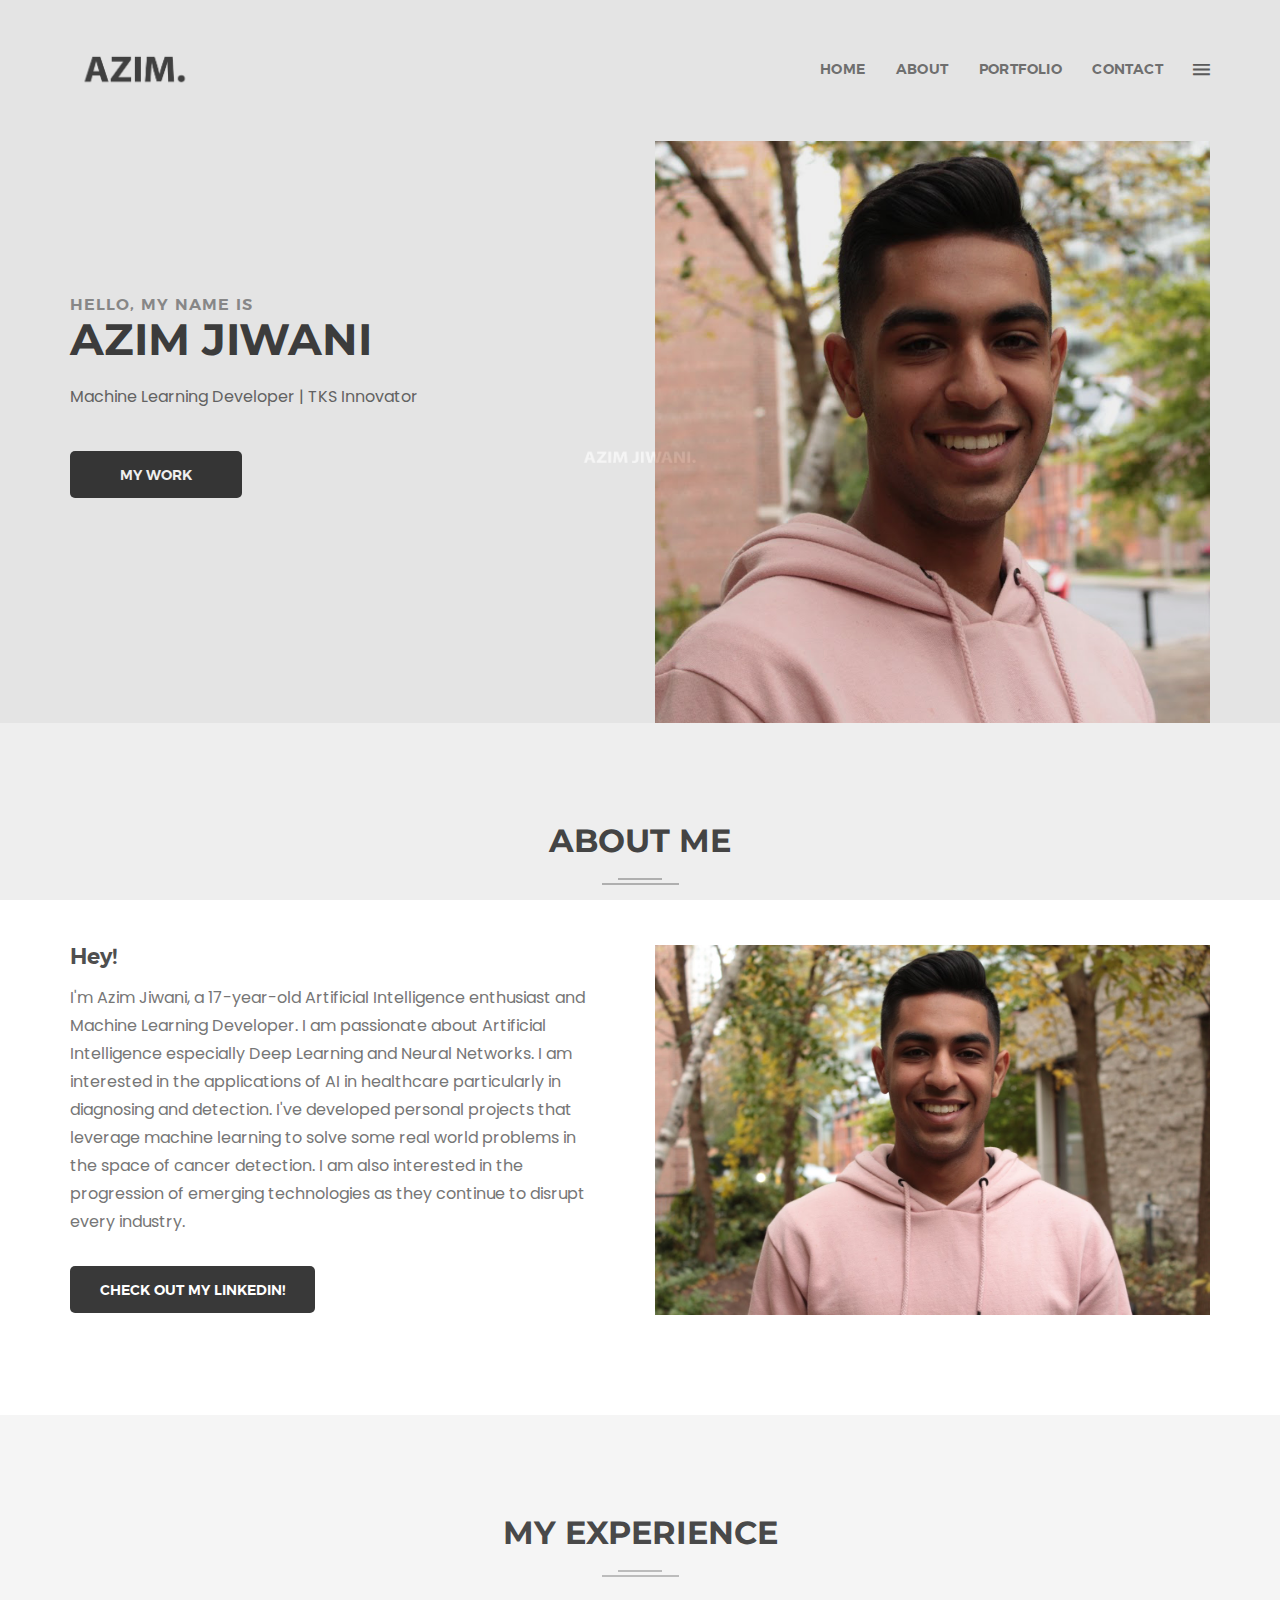
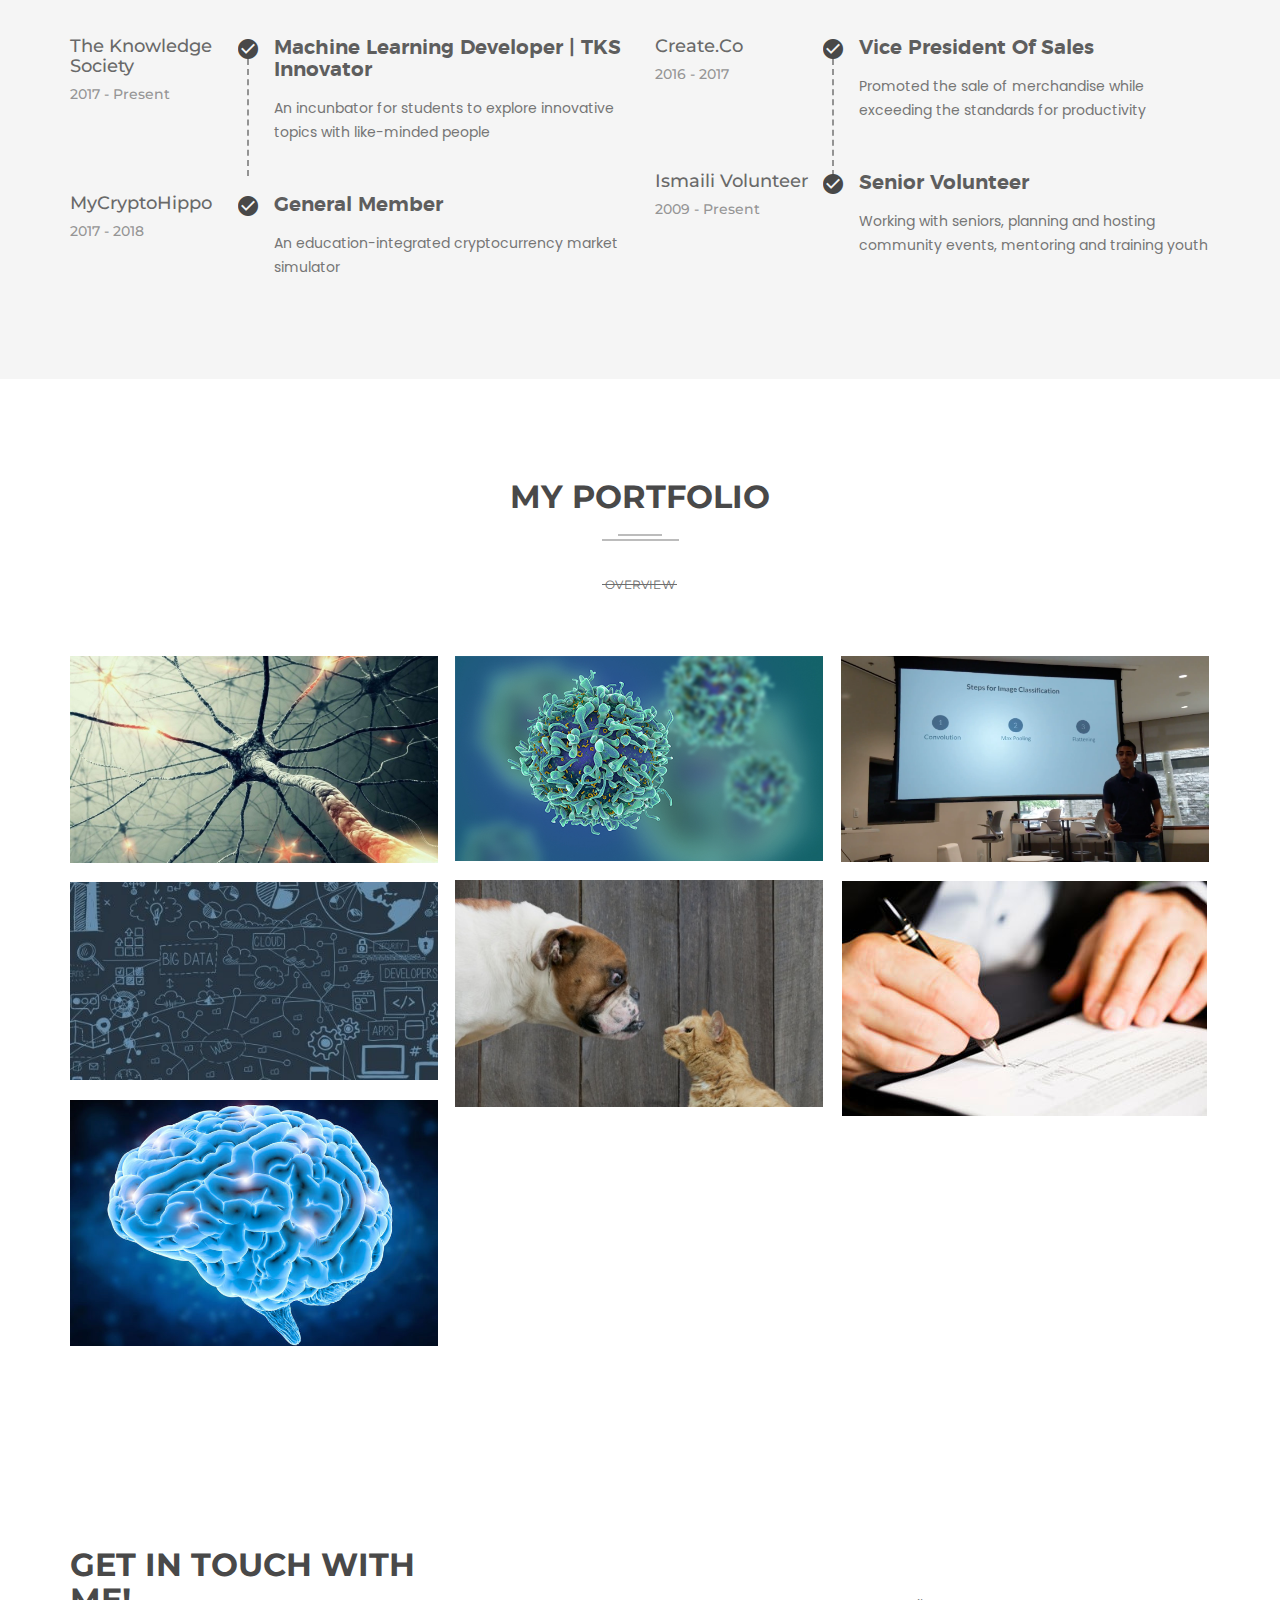
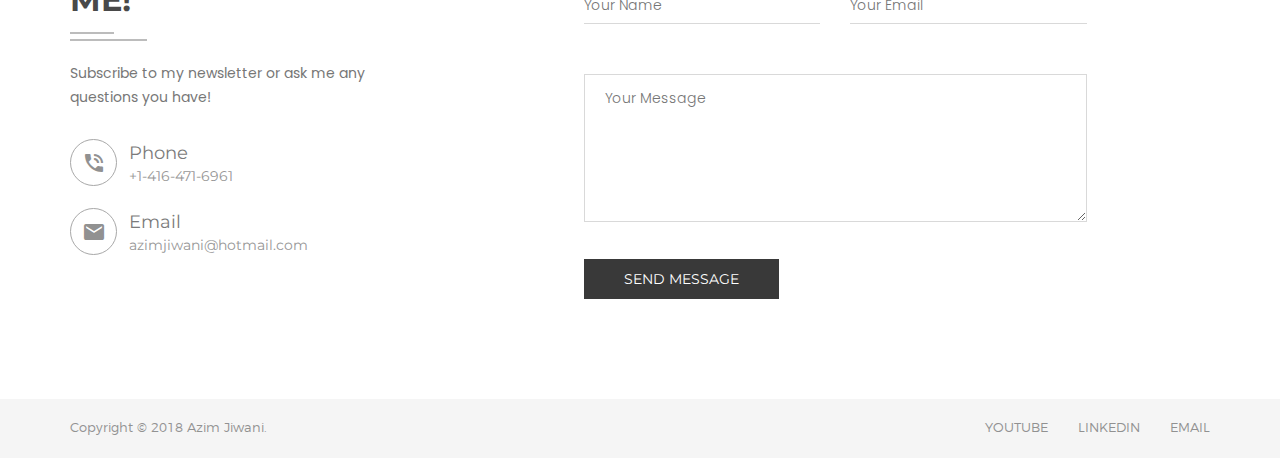
<file: index.html>
<!doctype html>
<html class="no-js" lang="en">
    <head>
		<meta charset="utf-8">
        <meta http-equiv="X-UA-Compatible" content="IE=edge">
        <meta name="viewport" content="width=device-width, initial-scale=1">
        <meta name="description" content="Azim Jiwani's Personal Website">
        <meta name="keywords" content="Personal , Personal portfolio template, Personal portfolio, landing page, material design, portfolio, personal">
        <meta name="author" content="regaltheme.com">
		
        <title>Azim Jiwani</title>
		
		<!-- favicon -->
        <link rel="shortcut icon" type="image/x-icon" href="assets/img/azim_logo.png">
		
		<!-- style css -->
		<link rel="stylesheet" href="style.css">
		<!-- modernizr js -->
        <script src="assets/js/vendor/modernizr-2.8.3.min.js"></script>
		
    </head>
    <body>
        <!--[if lt IE 8]>
            <p class="browserupgrade">You are using an <strong>outdated</strong> browser. Please <a href="http://browsehappy.com/">upgrade your browser</a> to improve your experience.</p>
        <![endif]-->
		<!-- HTML5 shim and Respond.js for IE8 support of HTML5 elements and media queries -->
        <!-- WARNING: Respond.js doesn't work if you view the page via file:// -->
        <!--[if lt IE 9]>
          <script src="https://oss.maxcdn.com/html5shiv/3.7.2/html5shiv.min.js"></script>
          <script src="https://oss.maxcdn.com/respond/1.4.2/respond.min.js"></script>
        <![endif]-->
		
		<!-- Loading Bar Start -->
		<div id="loading">
			<div id="loading-center">
				<div id="loading-center-absolute">
					<img src="assets/img/azimloading_logo.png" alt="AZIM" />
				</div>
			</div>
		</div>
		<!-- Loading Bar End -->
		<div id="home"></div>
		
		<!-- Header Section Start -->
		<header class="header-style-1 bg-color-1">
			<div class="top clearfix">
				<div class="header-top active-sticky ptb-50">
					<div class="container">
						<div class="row">
							<div class="col-xs-6 col-sm-5">
								<div class="left">
									<div class="logo">
										<a href="index.html"><img src="assets/img/azimjiwani_logo.png" alt="AZIM" /></a>
									</div>
								</div>
							</div>
							<div class="col-xs-6 col-sm-7">
								<div class="right">
									<div class="expand-menu-open floatright">
										<i class="zmdi zmdi-menu"></i>
									</div>
									<nav class="mainmenu onepage-nev floatright">
										<ul class="clearfix">
											<li><a href="#home">Home</a></li>
											<li><a href="#about">About</a></li>
											<li><a href="#portfolio">PORTFOLIO</a></li>
											<!-- <li><a href="#blog">Blog</a></li> -->
											<li><a href="#contact">Contact</a></li>
										</ul>
									</nav>
								</div>
							</div>
						</div>
					</div>
				</div>
				<div class="mainmenu-expand bg-color-3">
					<div class="close-menu">
						<i class="zmdi zmdi-close-circle-o"></i>
					</div>
					<div class="menu-logo">
						<a href="index.html"><img src="assets/img/azimjiwani_logo.png" alt="AZIM" /></a>
					</div>
					<nav class="mainmenu-box onepage-nev">
						<ul class="clearfix">
							<li><a href="#home">Home</a></li>
							<li><a href="#about">About</a></li>
							<li><a href="#portfolio">PORTFOLIO</a></li>
							<li><a href="#blog">Blog</a></li>
							<li><a href="#contact">Contact</a></li>
						</ul>
					</nav>
				</div>
			</div>
			<div class="bottom slider-area">
				<div class="container">
					<div class="row relative">
						<div class="col-xs-12 col-sm-6 static">
							<div class="slider-text percent-50">
								<h5 class="mb-11">Hello, my name is</h5>
								<h1 class="mb-30">Azim Jiwani</h1>
								<p class="font-16 line-height-28">
									Machine Learning Developer | TKS Innovator
								</p>
								<div class="slider-button smooth-scroll mt-40">
									<a class="btn lg-btn" href="#portfolio">My Work</a>
								</div>
							</div>
						</div>
						<div class="col-xs-12 col-sm-6">
							<div class="slider-img text-right">
								<img src="assets/img/azimhomepage.png" alt="Image Layer" />
							</div>
						</div>
					</div>
				</div>
			</div>
		</header>
		<!-- Header Section End -->
		<!-- About Section Start -->
		<section class="about-area section-padding light-bg" id="about">
			<div class="container">
				<div class="row">
					<div class="col-xs-12">
						<div class="section-title text-center mb-60">
							<h2 class="mb-20">About Me</h2>
							<div class="horizontal-line">
								<div class="top"></div>
								<div class="bottom"></div>
							</div>
						</div>
					</div>
				</div>
				<div class="row">
					<div class="col-xs-12 col-sm-6">
						<div class="left mr-40">
							<h3 class="font-22 capitalize">Hey!</h3>
							<p class="font-16 line-height-28">
								I'm Azim Jiwani, a 17-year-old Artificial Intelligence enthusiast and Machine Learning Developer. I am passionate about Artificial Intelligence especially Deep Learning and Neural Networks. I am interested in the applications of AI in healthcare particularly in diagnosing and detection. I've developed personal projects that leverage machine learning to solve some real world problems in the space of cancer detection. I am also interested in the progression of emerging technologies as they continue to disrupt every industry.
							</p>
							<div class="about-button mt-30">
								<a class="btn" href="https://www.linkedin.com/in/azim-jiwani-825b8714b/"target="_blank">CHECK OUT MY LINKEDIN!</a>
							</div>
						</div>
					</div>
					<div class="col-xs-12 col-sm-6">
							<div class="slider-img text-right">
								<img src="assets/img/azimjiwaniabout.png" alt="Image Layer" />
							</div>
						</div>
					<!-- <div class="col-xs-12 col-sm-6 col-md-push-1 col-md-5">
						<div class="right skill-progress">
							skill bar 1 
							<div class="skill-bar" data-percentage="80%">
								<h4 class="progress-title-holder">
									<span class="progress-title">Python</span>
									<span class="progress-wrapper">
										<span class="progress-mark">
											<span class="percent"></span>
										</span>
									</span>
								</h4>
								<div class="progress-outter">
									<div class="progress-content"></div>
								</div>
							</div>
							skill bar 2
							<div class="skill-bar" data-percentage="70%">
								<h4 class="progress-title-holder">
									<span class="progress-title">HTML & CSS</span>
									<span class="progress-wrapper">
										<span class="progress-mark">
											<span class="percent"></span>
										</span>
									</span>
								</h4>
								<div class="progress-outter">
									<div class="progress-content"></div>
								</div>
							</div>
							skill bar 2
							<div class="skill-bar" data-percentage="65%">
								<h4 class="progress-title-holder">
									<span class="progress-title">PHOTOSHOP</span>
									<span class="progress-wrapper">
										<span class="progress-mark">
											<span class="percent"></span>
										</span>
									</span>
								</h4>
								<div class="progress-outter">
									<div class="progress-content"></div>
								</div>
							</div>
						</div>
					</div> -->
				</div>
			</div>
		</section>
		<!-- About Section End -->
		<!-- Experience Section Start -->


		
		<section class="experience-area section-padding bg-color-1">
			<div class="container">
				<div class="row">
					<div class="col-xs-12">
						<div class="section-title text-center mb-60">
							<h2 class="mb-20">My Experience</h2>
							<div class="horizontal-line">
								<div class="top"></div>
								<div class="bottom"></div>
							</div>
						</div>
					</div>
				</div>
				<div class="row">
					<div class="col-xs-12 col-sm-6 mobile-mb-30">
						<div class="left">
							<div class="single-experi mb-50">
								<div class="left-text floatleft relative">
									<div class="dashed-line"></div>
									<h4 class="montserrat weight-medium mb-5 capitalize">The Knowledge Society</h4>
									<p class="montserrat weight-medium">2017 - Present</p>
								</div>
								<div class="right-text">
									<i class="zmdi zmdi-check-circle"></i>
									<h3 class="capitalize font-20">Machine Learning Developer | TKS Innovator</h3>
									<p>An incunbator for students to explore innovative topics with like-minded people </p>
								</div>
							</div>
							<div class="single-experi">
								<div class="left-text floatleft">
									<h4 class="montserrat weight-medium mb-5 capitalize">myCryptoHippo</h4>
									<p class="montserrat weight-medium">2017 - 2018</p>
								</div>
								<div class="right-text">
									<i class="zmdi zmdi-check-circle"></i>
									<h3 class="capitalize font-20">General Member</h3>
									<p>An education-integrated cryptocurrency market simulator </p>
								</div>
							</div>
						</div>
					</div>
					<div class="col-xs-12 col-sm-6">
						<div class="right">
							<div class="single-experi mb-50">
								<div class="left-text floatleft relative">
									<div class="dashed-line"></div>
									<h4 class="montserrat weight-medium mb-5 capitalize">Create.Co</h4>
									<p class="montserrat weight-medium">2016 - 2017</p>
								</div>
								<div class="right-text">
									<i class="zmdi zmdi-check-circle"></i>
									<h3 class="capitalize font-20">Vice President of Sales</h3>
									<p>Promoted the sale of merchandise while exceeding the standards for productivity </p>
								</div>
							</div>
							<div class="single-experi">
								<div class="left-text floatleft">
									<h4 class="montserrat weight-medium mb-5 capitalize">Ismaili Volunteer</h4>
									<p class="montserrat weight-medium">2009 - Present</p>
								</div>
								<div class="right-text">
									<i class="zmdi zmdi-check-circle"></i>
									<h3 class="capitalize font-20">Senior Volunteer</h3>
									<p>Working with seniors, planning and hosting community events, mentoring and training youth </p>
								</div>
							</div>
						</div>
					</div>
				</div>
			</div>
		</section>
		
		<!-- Experience Section End -->



		<!-- Portfolio Section Start -->
		<section class="portfolio-area portfolio-one light-bg section-padding clearfix" id="portfolio">
			<div class="container">
				<div class="row">
					<div class="col-xs-12">
						<div class="section-title text-center mb-30">
							<h2 class="mb-20">My Portfolio</h2>
							<div class="horizontal-line">
								<div class="top"></div>
								<div class="bottom"></div>
							</div>
						</div>
					</div>
				</div>
				<div class="row">
					<div class="col-xs-12">
						<div class="all-portfolio">
							<div class="portfolio-menu text-center">
								<ul class="clearfix mb-50">
									<li data-filter="*" class="active">Overview</li>
									<!-- <li data-filter=".web">Projects</li>
									<li data-filter=".design">Articles</li>
									<li data-filter=".new">Presentations</li>
									<li data-filter=".gallery">One pagers</li>
									<li data-filter=".work3d">Newsletters</li> -->
								</ul>
							</div>
						</div>
						<div class="portfolio-grid">
							<div class="grid-item new gallery percent-33">
								<div class="single-portfolio overlay light-1 text-center">
									<img src="assets/img/brain_neuron3.jpeg" alt="Mim" />
									<div class="zoom-icon">
										<a href="https://www.linkedin.com/pulse/focus-intuition-convolutional-neural-networks-azim-jiwani/" class="fancybox">
											<i class="zmdi zmdi-filter-center-focus"></i>
										</a>
									</div>
									<div class="project-title text-left">
										<h4 class="font-20 montserrat weight-regular capitalize no-margin">Focus: Intuition of Convolutional Neural Networks</h4>
										<p class="montserratlight">Article</p>
									</div>
								</div>
							</div>
							<div class="grid-item new work3d design gallery work3d percent-33">
								<div class="single-portfolio overlay light-1 text-center">
									<img src="assets/img/skincancercnn.png" alt="Mim" />
									<div class="title plr-40 text-center">
										<div class="zoom-icon">
											<a href="https://github.com/azimjiwani/Skin-Cancer-CNN">
												<i class="zmdi zmdi-link"></i>
											</a>
										</div>
									</div>
									<div class="project-title text-left">
										<h4 class="font-20 montserrat weight-regular capitalize no-margin">Skin Cancer Classifier (Convolutional Neural Network)</h4>Github</p>
									</div>
								</div>
							</div>
							<div class="grid-item web design web gallery percent-33">
								<div class="single-portfolio overlay light-1 text-center">
									<img src="assets/img/focuspresentation_image.png" alt="Mim" />
									<div class="title plr-40 text-center">
										<div class="zoom-icon">
											<a class="various fancybox" data-fancybox-type="iframe" title="Convolutional Neural Networks and YOLO Object Detection" href="	https://www.youtube.com/watch?v=yz-I9hXg_Zw&t=5s">
												<i class="zmdi zmdi-play"></i>
											</a>
										</div>
										<div class="project-title text-left">
											<h4 class="font-20 montserrat weight-regular capitalize no-margin">Convolutional Neural Networks and YOLO Object Detection</h4>
											<p class="montserratlight">Video</p>
										</div>
									</div>
								</div>
							</div>
							<div class="grid-item new web gallery work3d percent-33">
								<div class="single-portfolio overlay light-1 text-center">
									<img src="assets/img/woof_meow.jpg" alt="Mim" />
									<div class="title plr-40 text-center">
										<div class="zoom-icon">
											<a href="https://www.linkedin.com/pulse/building-my-very-own-convolutional-neural-network-azim-jiwani/" class="fancybox">
												<i class="zmdi zmdi-filter-center-focus"></i>
											</a>
										</div>
										<div class="project-title text-left">
											<h4 class="font-20 montserrat weight-regular capitalize no-margin">Building my very own Convolutional Neural Network!</h4>
											<p class="montserratlight">Article</p>
										</div>
									</div>
								</div>
							</div>
							<div class="grid-item new design web gallery work3d percent-33">
								<div class="single-portfolio overlay light-1 text-center">
									<img src="assets/img/signing.jpeg" alt="Mim" />
									<div class="title plr-40 text-center">
										<div class="zoom-icon">
											<a href="https://github.com/azimjiwani/Bank-Customer-Predictor-ANN" class="fancybox">
												<i class="zmdi zmdi-filter-center-focus"></i>
											</a>
										</div>
										<div class="project-title text-left">
											<h4 class="font-20 montserrat weight-regular capitalize no-margin">Bank Customer Predictor (Artificial Neural Network)</h4>
											<p class="montserratlight">Github</p>
										</div>
									</div>
								</div>
							</div>
							<div class="grid-item new web gallery percent-33">
								<div class="single-portfolio overlay light-1 text-center">
									<img src="assets/img/ai_wallpaper.jpeg" alt="Mim" />
									<div class="title plr-40 text-center">
										<div class="zoom-icon">
											<a href="https://www.linkedin.com/pulse/artificial-intelligence-machine-learning-azim-jiwani/" class="fancybox">
												<i class="zmdi zmdi-filter-center-focus"></i>
											</a>
										</div>
										<div class="project-title text-left">
											<h4 class="font-20 montserrat weight-regular capitalize no-margin">A.I. And Machine Learning</h4>
											<p class="montserratlight">Article</p>
										</div>
									</div>
								</div>
							</div>
							<div class="grid-item new design web work3d percent-33">
								<div class="single-portfolio overlay light-1 text-center">
									<img src="assets/img/brainci.png" alt="Mim" />
									<div class="title plr-40 text-center">
										<div class="zoom-icon">
											<a href="https://drive.google.com/file/d/1CvyQgM89WHHv7jVziJT7hLLv22B3mP59/view">
												<i class="zmdi zmdi-link"></i>
											</a>
										</div>
										<div class="project-title text-left">
											<h4 class="font-20 montserrat weight-regular capitalize no-margin">BMI: Brain Chips One-Pager</h4>
											<p class="montserratlight">One Pager</p>
										</div>
									</div>
								</div>
							</div>
						</div>
					</div>
				</div>
			</div>
		</section>
		<!-- Portfolio Section End -->


		<!-- Service Section Start
		<section class="service-area bg-color-1 section-padding" id="service">
			<div class="container">
				<div class="row">
					<div class="col-xs-12">
						<div class="section-title text-center mb-60">
							<h2 class="mb-20">My Services</h2>
							<div class="horizontal-line">
								<div class="top"></div>
								<div class="bottom"></div>
							</div>
						</div>
					</div>
				</div>
				<div class="row text-center">
					<div class="mobile-mb-30 col-xs-12 col-sm-6 col-md-3">
						<div class="single-service pt-50 pb-60 plr-20">
							<i class="zmdi zmdi-devices"></i>
							<h5 class="montserrat weight-medium no-margin">UI/UX DESIGN</h5>
							<hr class="mtb-15" />
							<p>There are many variatio <br /> ns of pssages of Lorm available, bu in some form, </p>
						</div>
					</div>
					<div class="mobile-mb-30 col-xs-12 col-sm-6 col-md-3">
						<div class="single-service pt-50 pb-60 plr-20">
							<i class="zmdi zmdi-favorite-outline"></i>
							<h5 class="montserrat weight-medium no-margin">web design</h5>
							<hr class="mtb-15" />
							<p>There are many variatio <br /> ns of pssages of Lorm available, bu in some form, </p>
						</div>
					</div>
					<div class="mobile-mb-30 col-xs-12 col-sm-6 col-md-3">
						<div class="single-service pt-50 pb-60 plr-20">
							<i class="zmdi zmdi-filter-center-focus"></i>
							<h5 class="montserrat weight-medium no-margin">Minimal DESIGN</h5>
							<hr class="mtb-15" />
							<p>There are many variatio ns of pssages of Lorm available, bu in some form, </p>
						</div>
					</div>
					<div class="col-xs-12 col-sm-6 col-md-3">
						<div class="single-service pt-50 pb-60 plr-20">
							<i class="zmdi zmdi-language-html5"></i>
							<h5 class="montserrat weight-medium no-margin">development</h5>
							<hr class="mtb-15" />
							<p>There are many variatio ns of pssages of Lorm available, bu in some form, </p>
						</div>
					</div>
				</div>
			</div>
		</section>
		Service Section End -->


		<!-- Testimonial Section Start
		<section class="testimonial-area light-bg section-padding">
			<div class="container">
				<div class="row">
					<div class="col-xs-12">
						<div class="section-title text-center mb-60">
							<h2 class="mb-20">Testimonial</h2>
							<div class="horizontal-line">
								<div class="top"></div>
								<div class="bottom"></div>
							</div>
						</div>
					</div>
				</div>
				<div class="row text-center">
					<div class="col-xs-12 col-sm-10 col-md-8 col-text-center">
						<div id="one-item"  class="one-item">
							<div class="single-slide">
								<div class="slide-text pb-60 plr-10">
									<div class="img mb-20">
										<img src="assets/img/testimonial/1.png" alt="Louis Morrison" />
									</div>
									<div class="content">
										<h4 class="montserrat weight-bold">Louis Morrison</h4>
										<h6 class="montserrat weight-bold mb-10">rEGAL THEME</h6>
										<p class="line-height-28">Nemo enim ipsam voluptatem quia voluptas sit aspernatur aut odit aut fugit, sed quia <br /> consequuntur magni dolores eos qui ratione voluptatem sequi nesciunt</p>
									</div>
								</div>
							</div>
							<div class="single-slide">
								<div class="slide-text pb-60 plr-10">
									<div class="img mb-20">
										<img src="assets/img/testimonial/1.png" alt="Louis Morrison" />
									</div>
									<div class="content">
										<h4 class="montserrat weight-bold">Louis Morrison</h4>
										<h6 class="montserrat weight-bold mb-10">rEGAL THEME</h6>
										<p class="line-height-28">Nemo enim ipsam voluptatem quia voluptas sit aspernatur aut odit aut fugit, sed quia <br /> consequuntur magni dolores eos qui ratione voluptatem sequi nesciunt</p>
									</div>
								</div>
							</div>
							<div class="single-slide">
								<div class="slide-text pb-60 plr-10">
									<div class="img mb-20">
										<img src="assets/img/testimonial/1.png" alt="Louis Morrison" />
									</div>
									<div class="content">
										<h4 class="montserrat weight-bold">Louis Morrison</h4>
										<h6 class="montserrat weight-bold mb-10">rEGAL THEME</h6>
										<p class="line-height-28">Nemo enim ipsam voluptatem quia voluptas sit aspernatur aut odit aut fugit, sed quia <br /> consequuntur magni dolores eos qui ratione voluptatem sequi nesciunt</p>
									</div>
								</div>
							</div>
						</div>
					</div>
				</div>
			</div>
		</section>
		 Testimonial Section End -->


		<!-- Blog Section Start
		<section class="blog-area bg-color-1 section-padding" id="blog">
			<div class="container">
				<div class="row">
					<div class="col-xs-12">
						<div class="section-title text-center mb-60">
							<h2 class="mb-20">Our Blog</h2>
							<div class="horizontal-line">
								<div class="top"></div>
								<div class="bottom"></div>
							</div>
						</div>
					</div>
				</div>
				<div class="row">
					<div class="mobile-mb-30 col-xs-12 col-sm-4">
						<div class="single-blog clearfix">
							<a href="light-blog-details.html"><img src="assets/img/blog/1.jpg" alt="Blog Image" /></a>
							<div class="date-comment plr-20 ptb-20 clearfix">
								<div class="left floatleft">
									<h6 class="capitalize montserrat no-margin weight-regular"><i class="zmdi zmdi-calendar"></i> 20 Jun 2017</h6>
								</div>
								<div class="right floatright">
									<h6 class="capitalize montserrat no-margin weight-regular"><i class="zmdi zmdi-comments"></i> 5 Comments</h6>
								</div>
							</div>
							<div class="blog-title clearfix">
								<div class="left floatleft">
									<a href="light-blog-details.html">
										<h4 class="capitalize montserrat no-margin weight-regular">Suffered alteration in some</h4>
									</a>
								</div>
								<div class="right floatright">
									<a href="light-blog-details.html"><i class="zmdi zmdi-plus"></i></a>
								</div>
							</div>
						</div>
					</div>
					<div class="mobile-mb-30 col-xs-12 col-sm-4">
						<div class="single-blog clearfix">
							<a href="light-blog-details.html"><img src="assets/img/blog/2.jpg" alt="Blog Image" /></a>
							<div class="date-comment plr-20 ptb-20 clearfix">
								<div class="left floatleft">
									<h6 class="capitalize montserrat no-margin weight-regular"><i class="zmdi zmdi-calendar"></i> 20 Jun 2017</h6>
								</div>
								<div class="right floatright">
									<h6 class="capitalize montserrat no-margin weight-regular"><i class="zmdi zmdi-comments"></i> 5 Comments</h6>
								</div>
							</div>
							<div class="blog-title clearfix">
								<div class="left floatleft">
									<a href="light-blog-details.html">
										<h4 class="capitalize montserrat no-margin weight-regular">Suffered alteration in some</h4>
									</a>
								</div>
								<div class="right floatright">
									<a href="light-blog-details.html"><i class="zmdi zmdi-plus"></i></a>
								</div>
							</div>
						</div>
					</div>
					<div class="col-xs-12 col-sm-4">
						<div class="single-blog clearfix">
							<a href="light-blog-details.html"><img src="assets/img/blog/3.jpg" alt="Blog Image" /></a>
							<div class="date-comment plr-20 ptb-20 clearfix">
								<div class="left floatleft">
									<h6 class="capitalize montserrat no-margin weight-regular"><i class="zmdi zmdi-calendar"></i> 20 Jun 2017</h6>
								</div>
								<div class="right floatright">
									<h6 class="capitalize montserrat no-margin weight-regular"><i class="zmdi zmdi-comments"></i> 5 Comments</h6>
								</div>
							</div>
							<div class="blog-title clearfix">
								<div class="left floatleft">
									<a href="light-blog-details.html">
										<h4 class="capitalize montserrat no-margin weight-regular">Suffered alteration in some</h4>
									</a>
								</div>
								<div class="right floatright">
									<a href="light-blog-details.html"><i class="zmdi zmdi-plus"></i></a>
								</div>
							</div>
						</div>
					</div>
				</div>
			</div>
		</section>
		Blog Section End -->

		<!-- Contact Section Start -->
		<section class="contact-area light-bg section-padding" id="contact"> 
		<!-- <section class="blog-area bg-color-1 section-padding" id="blog">-->
			<div class="container">
				<div class="row">
					<div class="col-xs-12 col-sm-6 col-md-4">
						<div class="left">
							<div class="section-title mb-30">
								<h2 class="mb-15">GET IN TOUCH WITH ME!</h2>
								<div class="horizontal-line mb-20">
									<div class="top"></div>
									<div class="bottom"></div>
								</div>
								<p>Subscribe to my newsletter or ask me any questions you have!</p>
							</div>
							<ul class="contact-text clearfix">
								<li>
									<i class="zmdi zmdi-phone-in-talk"></i>
									<h4 class="montserrat weight-regular no-margin capitalize">Phone</h4>
									<span><a class="montserrat weight-regular" href="tel:+1-416-471-6961">+1-416-471-6961</a></span>
								</li>
								<li>
									<i class="zmdi zmdi-email"></i>
									<h4 class="montserrat weight-regular no-margin capitalize">Email</h4>
									<span><a class="montserrat weight-regular a_contact" href="mailto:azimjiwani@hotmail.com">azimjiwani@hotmail.com</a></span>
								</li>
							</ul>
						</div>
					</div>
					<div class="col-xs-12 col-sm-6 col-md-8">
						<div class="right">
							<div class="contact-form pt-40">
								<form class="custom-input contact_form" id="contact_form" action="contact-form.php" method="post">
									<div class="row name-email">
										<div class="col-xs-12 col-sm-6">
											<input type="text" id="contact_name" name="name" placeholder="Your Name" />
										</div>
										<div class="col-xs-12 col-sm-6">
											<input type="email" id="contact_email" name="email" placeholder="Your Email" />
										</div>
									</div>
									<div class="row">
										<div class="col-xs-12">
											<textarea class="mt-50" name="message" id="contact_message" rows="6" placeholder="Your Message"></textarea>
											<button class="btn montserrat weight-regular uppercase mt-30" type="submit" name="submit" id="contact_submit" data-complete-text="Well done!">
												Send Message
											</button>
										</div>
									</div>
								</form>
							</div>
						</div>
					</div>
				</div>
			</div>
		</section>
		<!-- Contact Section End -->
		<!-- Footer Section Start -->
		<footer class="footer bg-color-1 ptb-20">
			<div class="container">
				<div class="row">
					<div class="col-xs-12">
						<div class="left floatleft">
							<p>Copyright &copy; 2018 <a href="https://azimjiwani.com" target="_blank">Azim Jiwani</a>.</p>
						</div>
						<div class="right social-link floatright">
							<ul class="clearfix">
								<!-- <li><a href="http://www.facebook.com" target="_blank">Facebook</a></li> -->
								<li><a href="https://www.youtube.com/channel/UCI1C8fNbNKxFM92h-SPFtqw" target="_blank">YouTube</a></li>
								<li><a href="https://www.linkedin.com/in/azim-jiwani-825b8714b/" target="_blank">LinkedIn</a></li>
								<li><a href="mailto:azimjiwani@hotmail.com" target="_blank">Email</a></li>
							</ul>
						</div>
					</div>
				</div>
			</div>
		</footer>
		<!-- Footer Section End -->
		
		<!-- All JS Here -->
		<!-- jQuery Latest Version -->
        <script src="assets/js/vendor/jquery-1.12.4.min.js"></script>
		<!-- Bootstrap JS -->
        <script src="assets/js/bootstrap.min.js"></script>
		<!-- One Page Nav JS -->
        <script src="assets/js/one-page-nav.js"></script>
		<!-- Waypoints JS -->
        <script src="assets/js/waypoints.min.js"></script>
		<!-- Progressbar JS -->
        <script src="assets/js/progressbar.js"></script>
		<!-- Isotope -->
        <script src="assets/js/isotope.pkgd.js"></script>
		<!-- Isotope -->
        <script src="assets/js/jquery.validate.min.js"></script>
		<!-- Slick Slider JS -->
        <script src="assets/js/slick.min.js"></script>
		<!-- Fancybox JS -->
        <script src="assets/js/jquery.fancybox.pack.js"></script>
		<!-- Plugins JS -->
        <script src="assets/js/plugins.js"></script>
		<!-- main JS -->
        <script src="assets/js/main.js"></script>
    </body>
</html>
</file>
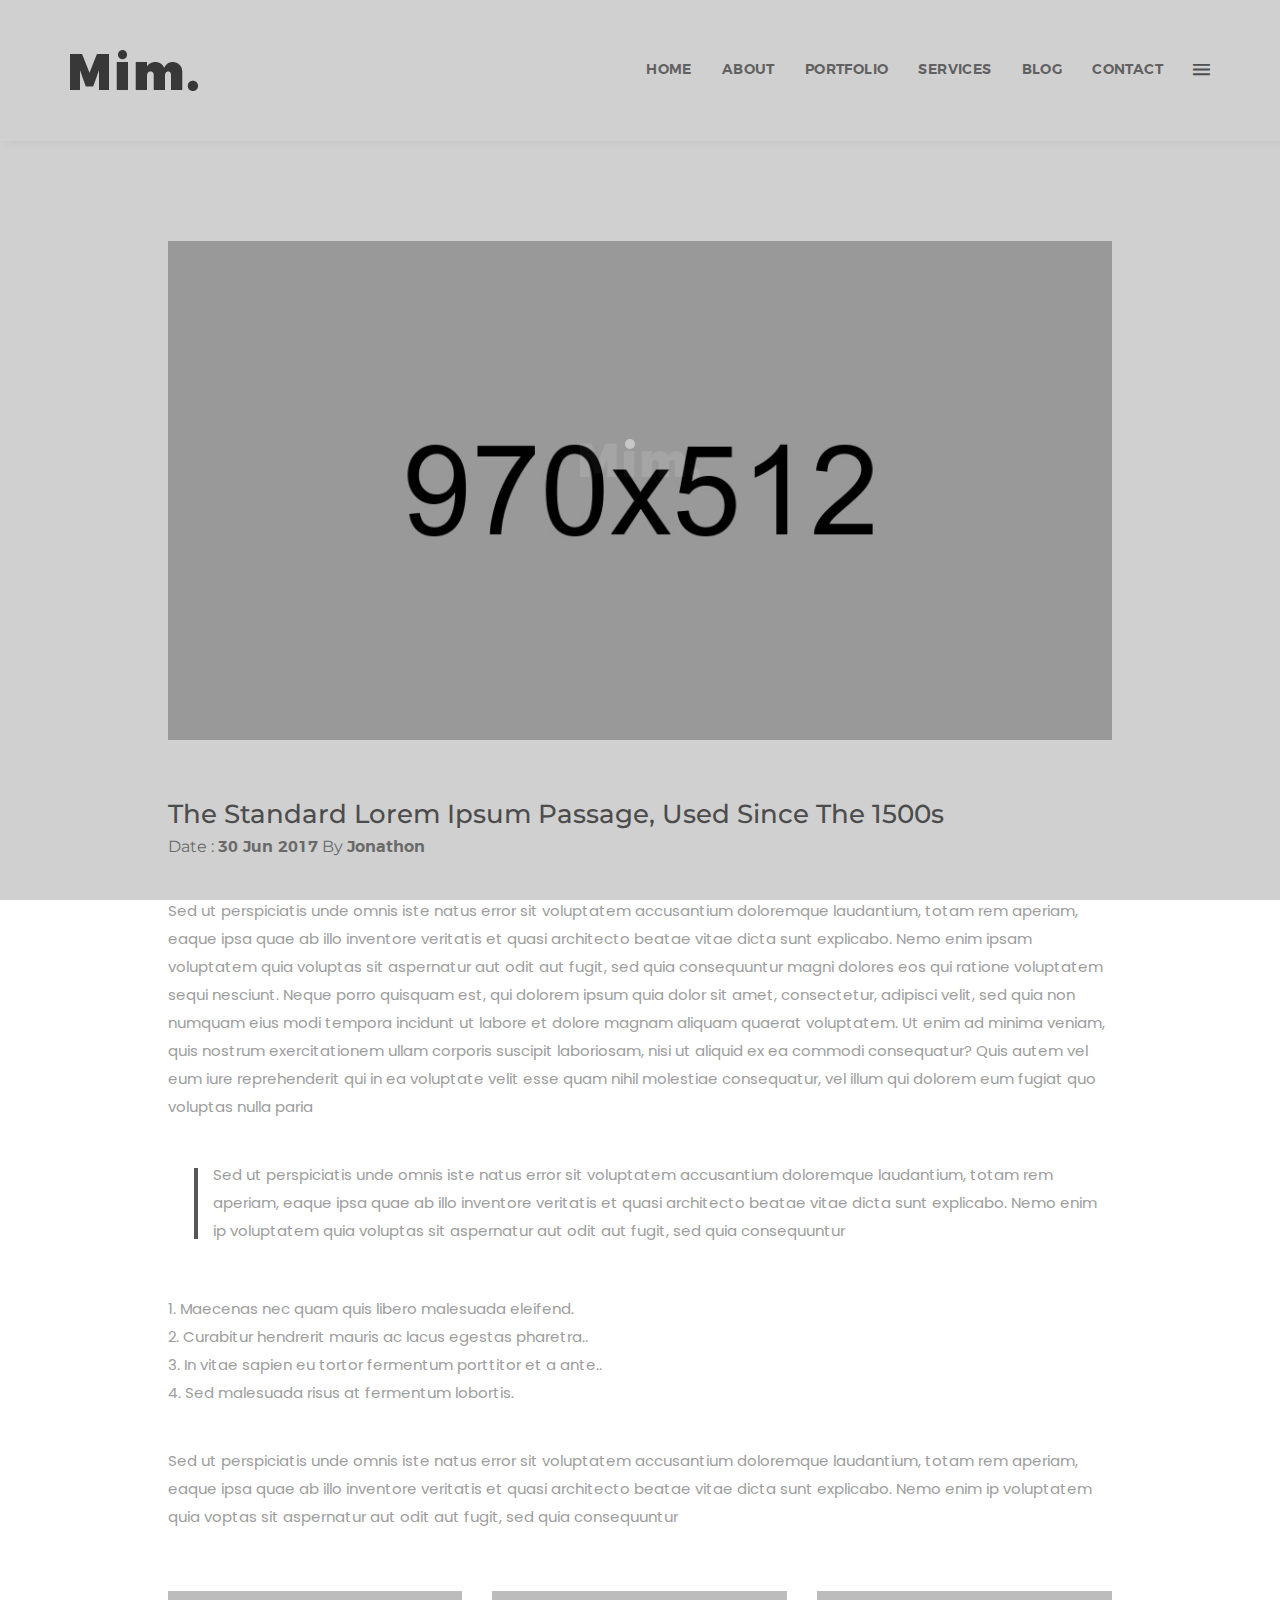
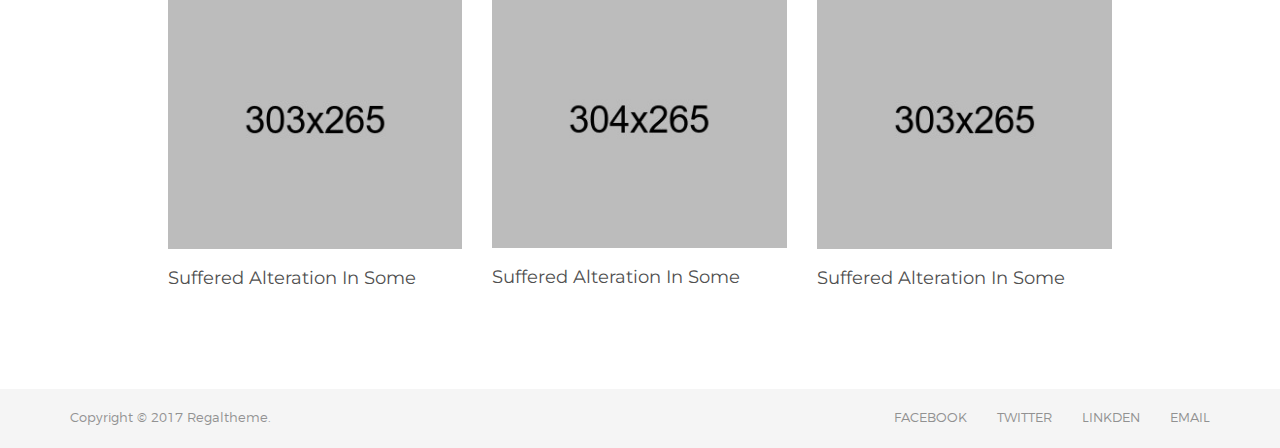
<file: light-blog-details.html>
<!doctype html>
<html class="no-js" lang="en">
    <head>
		<meta charset="utf-8">
        <meta http-equiv="X-UA-Compatible" content="IE=edge">
        <meta name="viewport" content="width=device-width, initial-scale=1">
        <meta name="description" content="Mim is a Personal Portfolio Template">
        <meta name="keywords" content="Personal , Personal portfolio template, Personal portfolio, landing page, material design, portfolio, personal">
        <meta name="author" content="regaltheme.com">
		
        <title>Light Blog Details || Mim</title>
		
		<!-- favicon -->
        <link rel="shortcut icon" type="image/x-icon" href="assets/img/favicon.ico">
		
		<!-- style css -->
		<link rel="stylesheet" href="style.css">
		<!-- modernizr js -->
        <script src="assets/js/vendor/modernizr-2.8.3.min.js"></script>
		
    </head>
    <body>
        <!--[if lt IE 8]>
            <p class="browserupgrade">You are using an <strong>outdated</strong> browser. Please <a href="http://browsehappy.com/">upgrade your browser</a> to improve your experience.</p>
        <![endif]-->
		<!-- HTML5 shim and Respond.js for IE8 support of HTML5 elements and media queries -->
        <!-- WARNING: Respond.js doesn't work if you view the page via file:// -->
        <!--[if lt IE 9]>
          <script src="https://oss.maxcdn.com/html5shiv/3.7.2/html5shiv.min.js"></script>
          <script src="https://oss.maxcdn.com/respond/1.4.2/respond.min.js"></script>
        <![endif]-->
		
		<!-- Loading Bar Start -->
		<div id="loading">
			<div id="loading-center">
				<div id="loading-center-absolute">
					<img src="assets/img/dark-logo.png" alt="Mim" />
					<div class="object" id="object_three"></div>
				</div>
			</div>
		</div>
		<!-- Loading Bar End -->
		<div id="home"></div>
		
		<!-- Header Section Start -->
		<header class="header-style-1 blog-details light-bg">
			<div class="top clearfix">
				<div class="header-top active-sticky ptb-50">
					<div class="container">
						<div class="row">
							<div class="col-xs-6 col-sm-5">
								<div class="left">
									<div class="logo">
										<a href="index.html"><img src="assets/img/dark-logo.png" alt="Mim" /></a>
									</div>
								</div>
							</div>
							<div class="col-xs-6 col-sm-7">
								<div class="right">
									<div class="expand-menu-open floatright">
										<i class="zmdi zmdi-menu"></i>
									</div>
									<nav class="mainmenu onepage-nev floatright">
										<ul class="clearfix">
											<li><a href="index.html#home">Home</a></li>
											<li><a href="index.html#about">About</a></li>
											<li><a href="index.html#portfolio">PORTFOLIO</a></li>
											<li><a href="index.html#service">Services</a></li>
											<li><a href="index.html#blog">Blog</a></li>
											<li><a href="index.html#contact">Contact</a></li>
										</ul>
									</nav>
								</div>
							</div>
						</div>
					</div>
				</div>
				<div class="mainmenu-expand bg-color-2">
					<div class="close-menu">
						<i class="zmdi zmdi-close-circle-o"></i>
					</div>
					<div class="menu-logo">
						<a href="index.html"><img src="assets/img/dark-logo.png" alt="Mim" /></a>
					</div>
					<nav class="mainmenu-box onepage-nev">
						<ul class="clearfix">
							<li><a href="index.html#home">Home</a></li>
							<li><a href="index.html#about">About</a></li>
							<li><a href="index.html#portfolio">PORTFOLIO</a></li>
							<li><a href="index.html#service">Services</a></li>
							<li><a href="index.html#blog">Blog</a></li>
							<li><a href="index.html#contact">Contact</a></li>
						</ul>
					</nav>
				</div>
			</div>
		</header>
		<!-- Header Section End -->
		<!-- Blog Details Section Start -->
		<div class="blog-details-area light-bg section-padding">
			<div class="container">
				<div class="row">
					<div class="col-xs-12 col-sm-10 col-text-center">
						<div class="single-post">
							<div class="img mb-60">
								<img src="assets/img/blog/large.jpg" alt="" />
							</div>
							<div class="text">
								<h3 class="font-26 montserrat weight-medium capitalize mb-10">The standard Lorem Ipsum passage, used since the 1500s</h3>
								<h5 class="capitalize montserrat weight-regular no-margin">Date : <span class="montserrat-600">30 Jun 2017</span> By <span class="montserrat-600">Jonathon</span></h5>
								<p class="ptb-40">Sed ut perspiciatis unde omnis iste natus error sit voluptatem accusantium doloremque laudantium, totam rem aperiam, eaque ipsa quae ab illo inventore veritatis et quasi architecto beatae vitae dicta sunt explicabo. Nemo enim ipsam voluptatem quia voluptas sit aspernatur aut odit aut fugit, sed quia consequuntur magni dolores eos qui ratione voluptatem sequi nesciunt. Neque porro quisquam est, qui dolorem ipsum quia dolor sit amet, consectetur, adipisci velit, sed quia non numquam eius modi tempora incidunt ut labore et dolore magnam aliquam quaerat voluptatem. Ut enim ad minima veniam, quis nostrum exercitationem ullam corporis suscipit laboriosam, nisi ut aliquid ex ea commodi consequatur? Quis autem vel eum iure reprehenderit qui in ea voluptate velit esse quam nihil molestiae consequatur, vel illum qui dolorem eum fugiat quo voluptas nulla paria</p>
								<div class="separate relative">
									<p>Sed ut perspiciatis unde omnis iste natus error sit voluptatem accusantium doloremque laudantium, totam rem aperiam, eaque ipsa quae ab illo inventore veritatis et quasi architecto beatae vitae dicta sunt explicabo. Nemo enim ip voluptatem quia voluptas sit aspernatur aut odit aut fugit, sed quia consequuntur </p>
								</div>
								<ul class="mt-50 mb-40">
									<li>1. Maecenas nec quam quis libero malesuada eleifend.</li>
									<li>2. Curabitur hendrerit mauris ac lacus egestas pharetra..</li>
									<li>3. In vitae sapien eu tortor fermentum porttitor et a ante..</li>
									<li>4. Sed malesuada risus at fermentum lobortis.</li>
								</ul>
								<p class="mb-60">Sed ut perspiciatis unde omnis iste natus error sit voluptatem accusantium doloremque laudantium, totam rem aperiam, eaque ipsa quae ab illo inventore veritatis et quasi architecto beatae vitae dicta sunt explicabo. Nemo enim ip voluptatem quia voptas sit aspernatur aut odit aut fugit, sed quia consequuntur </p>
							</div>
						</div>
						<div class="related-post">
							<div class="row">
								<div class="col-xs-12 col-sm-4 mobile-mb-30">
									<div class="single-related-post">
										<a href="light-blog-details.html"><img src="assets/img/blog/d1.jpg" alt="Post Image" /></a>
										<a href="light-blog-details.html">
											<h4 class="capitalize montserrat no-margin mt-20 weight-regular">Suffered alteration in some</h4>
										</a>
									</div>
								</div>
								<div class="col-xs-12 col-sm-4 mobile-mb-30">
									<div class="single-related-post">
										<a href="light-blog-details.html"><img src="assets/img/blog/d2.jpg" alt="Post Image" /></a>
										<a href="light-blog-details.html">
											<h4 class="capitalize montserrat no-margin mt-20 weight-regular">Suffered alteration in some</h4>
										</a>
									</div>
								</div>
								<div class="col-xs-12 col-sm-4 mobile-mb-30">
									<div class="single-related-post">
										<a href="light-blog-details.html"><img src="assets/img/blog/d3.jpg" alt="Post Image" /></a>
										<a href="light-blog-details.html">
											<h4 class="capitalize montserrat no-margin mt-20 weight-regular">Suffered alteration in some</h4>
										</a>
									</div>
								</div>
							</div>
						</div>
					</div>
				</div>
			</div>
		</div>
		<!-- Blog Details Section End -->
		<!-- Footer Section Start -->
		<footer class="footer bg-color-1 ptb-20">
			<div class="container">
				<div class="row">
					<div class="col-xs-12">
						<div class="left floatleft">
							<p>Copyright &copy; 2017 <a href="https://themeforest.net/user/regaltheme" target="_blank">Regaltheme</a>.</p>
						</div>
						<div class="right social-link floatright">
							<ul class="clearfix">
								<li><a href="http://www.facebook.com" target="_blank">Facebook</a></li>
								<li><a href="http://www.twitter.com" target="_blank">Twitter</a></li>
								<li><a href="http://www.linkedin.com" target="_blank">Linkden</a></li>
								<li><a href="mailto:regaltheme@gmail.com" target="_blank">Email</a></li>
							</ul>
						</div>
					</div>
				</div>
			</div>
		</footer>
		<!-- Footer Section End -->
		
		<!-- All JS Here -->
		<!-- jQuery Latest Version -->
        <script src="assets/js/vendor/jquery-1.12.4.min.js"></script>
		<!-- Bootstrap JS -->
        <script src="assets/js/bootstrap.min.js"></script>
		<!-- One Page Nav JS -->
        <script src="assets/js/one-page-nav.js"></script>
		<!-- Waypoints JS -->
        <script src="assets/js/waypoints.min.js"></script>
		<!-- Progressbar JS -->
        <script src="assets/js/progressbar.js"></script>
		<!-- Isotope -->
        <script src="assets/js/isotope.pkgd.js"></script>
		<!-- Isotope -->
        <script src="assets/js/jquery.validate.min.js"></script>
		<!-- Slick Slider JS -->
        <script src="assets/js/slick.min.js"></script>
		<!-- Fancybox JS -->
        <script src="assets/js/jquery.fancybox.pack.js"></script>
		<!-- Plugins JS -->
        <script src="assets/js/plugins.js"></script>
		<!-- main JS -->
        <script src="assets/js/main.js"></script>
    </body>
</html>
</file>
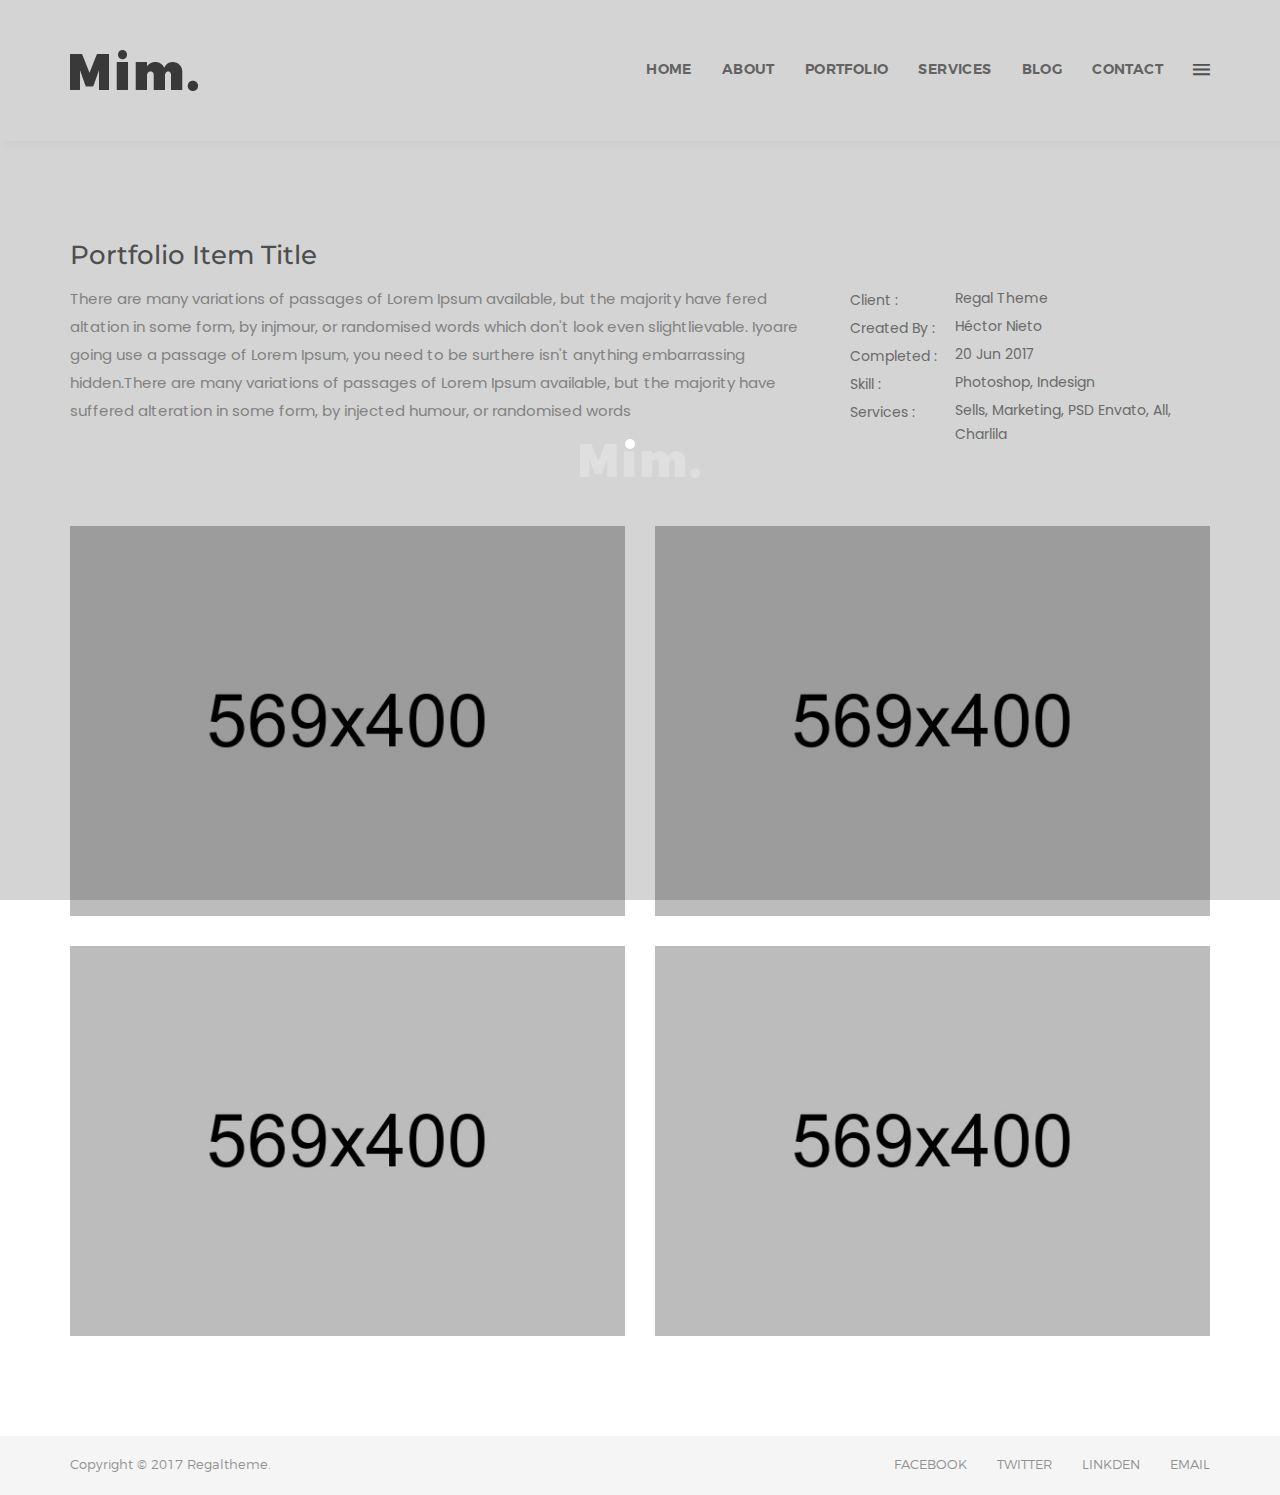
<file: light-portfolio-details.html>
<!doctype html>
<html class="no-js" lang="en">
    <head>
		<meta charset="utf-8">
        <meta http-equiv="X-UA-Compatible" content="IE=edge">
        <meta name="viewport" content="width=device-width, initial-scale=1">
        <meta name="description" content="Mim is a Personal Portfolio Template">
        <meta name="keywords" content="Personal , Personal portfolio template, Personal portfolio, landing page, material design, portfolio, personal">
        <meta name="author" content="regaltheme.com">
		
        <title>Light Portfolio Details || Mim</title>
		
		<!-- favicon -->
        <link rel="shortcut icon" type="image/x-icon" href="assets/img/favicon.ico">
		
		<!-- style css -->
		<link rel="stylesheet" href="style.css">
		<!-- modernizr js -->
        <script src="assets/js/vendor/modernizr-2.8.3.min.js"></script>
		
    </head>
    <body>
        <!--[if lt IE 8]>
            <p class="browserupgrade">You are using an <strong>outdated</strong> browser. Please <a href="http://browsehappy.com/">upgrade your browser</a> to improve your experience.</p>
        <![endif]-->
		<!-- HTML5 shim and Respond.js for IE8 support of HTML5 elements and media queries -->
        <!-- WARNING: Respond.js doesn't work if you view the page via file:// -->
        <!--[if lt IE 9]>
          <script src="https://oss.maxcdn.com/html5shiv/3.7.2/html5shiv.min.js"></script>
          <script src="https://oss.maxcdn.com/respond/1.4.2/respond.min.js"></script>
        <![endif]-->
		
		<!-- Loading Bar Start -->
		<div id="loading">
			<div id="loading-center">
				<div id="loading-center-absolute">
					<img src="assets/img/dark-logo.png" alt="Mim" />
					<div class="object" id="object_three"></div>
				</div>
			</div>
		</div>
		<!-- Loading Bar End -->
		<div id="home"></div>
		
		<!-- Header Section Start -->
		<header class="header-style-1 portfolio-details light-bg">
			<div class="top clearfix">
				<div class="header-top active-sticky ptb-50">
					<div class="container">
						<div class="row">
							<div class="col-xs-6 col-sm-5">
								<div class="left">
									<div class="logo">
										<a href="index.html"><img src="assets/img/dark-logo.png" alt="Mim" /></a>
									</div>
								</div>
							</div>
							<div class="col-xs-6 col-sm-7">
								<div class="right">
									<div class="expand-menu-open floatright">
										<i class="zmdi zmdi-menu"></i>
									</div>
									<nav class="mainmenu onepage-nev floatright">
										<ul class="clearfix">
											<li><a href="index.html#home">Home</a></li>
											<li><a href="index.html#about">About</a></li>
											<li><a href="index.html#portfolio">PORTFOLIO</a></li>
											<li><a href="index.html#service">Services</a></li>
											<li><a href="index.html#blog">Blog</a></li>
											<li><a href="index.html#contact">Contact</a></li>
										</ul>
									</nav>
								</div>
							</div>
						</div>
					</div>
				</div>
				<div class="mainmenu-expand bg-color-2">
					<div class="close-menu">
						<i class="zmdi zmdi-close-circle-o"></i>
					</div>
					<div class="menu-logo">
						<a href="index.html"><img src="assets/img/dark-logo.png" alt="Mim" /></a>
					</div>
					<nav class="mainmenu-box onepage-nev">
						<ul class="clearfix">
							<li><a href="index.html#home">Home</a></li>
							<li><a href="index.html#about">About</a></li>
							<li><a href="index.html#portfolio">PORTFOLIO</a></li>
							<li><a href="index.html#service">Services</a></li>
							<li><a href="index.html#blog">Blog</a></li>
							<li><a href="index.html#contact">Contact</a></li>
						</ul>
					</nav>
				</div>
			</div>
		</header>
		<!-- Header Section End -->
		<!-- Portfolio Details Section Start -->
		<div class="portfolio-details-area light-bg section-padding">
			<div class="container">
				<div class="row">
					<div class="col-xs-12 col-sm-8">
						<div class="portfolio-description single-post">
							<h3 class="font-26 montserrat weight-medium capitalize">Portfolio Item Title</h3>
							<p>There are many variations of passages of Lorem Ipsum available, but the majority have fered altation in some form, by injmour, or randomised words which don't look even slightlievable. Iyoare going use a passage of Lorem Ipsum, you need to be surthere isn't anything embarrassing hidden.There are many variations of passages of Lorem Ipsum available, but the majority have suffered alteration in some form, by injected humour, or randomised words </p>
						</div>
					</div>
					<div class="col-xs-12 col-sm-4">
						<div class="portfolio-sidebar pt-45">
							<ul>
								<li><span>Client :</span> <p>Regal Theme</p></li>
								<li><span>Created By :</span> <p>Héctor Nieto</p></li>
								<li><span>Completed :</span> <p>20 Jun 2017</p></li>
								<li><span>Skill :</span> <p>Photoshop, Indesign</p></li>
								<li><span>Services :</span> <p>Sells, Marketing, PSD Envato, All, Charlila</p></li>
							</ul>
						</div>
					</div>
				</div>
				<div class="row">
					<div class="col-xs-12">
						<div class="project-gallery pt-80">
							<div class="row">
								<div class="col-xs-12 col-sm-6 mb-30">
									<a href="assets/img/portfolio/details/1.jpg" class="fancybox">
										<img src="assets/img/portfolio/details/1.jpg" alt="Project Image" />
									</a>
								</div>
								<div class="col-xs-12 col-sm-6 mb-30">
									<a href="assets/img/portfolio/details/2.jpg" class="fancybox">
										<img src="assets/img/portfolio/details/2.jpg" alt="Project Image" />
									</a>
								</div>
							</div>
							<div class="row">
								<div class="col-xs-12 col-sm-6 mobile-mb-30">
									<a href="assets/img/portfolio/details/3.jpg" class="fancybox">
										<img src="assets/img/portfolio/details/3.jpg" alt="Project Image" />
									</a>
								</div>
								<div class="col-xs-12 col-sm-6">
									<a href="assets/img/portfolio/details/4.jpg" class="fancybox">
										<img src="assets/img/portfolio/details/4.jpg" alt="Project Image" />
									</a>
								</div>
							</div>
						</div>
					</div>
				</div>
			</div>
		</div>
		<!-- Footer Section End -->
		<!-- Footer Section Start -->
		<footer class="footer bg-color-1 ptb-20">
			<div class="container">
				<div class="row">
					<div class="col-xs-12">
						<div class="left floatleft">
							<p>Copyright &copy; 2017 <a href="https://themeforest.net/user/regaltheme" target="_blank">Regaltheme</a>.</p>
						</div>
						<div class="right social-link floatright">
							<ul class="clearfix">
								<li><a href="http://www.facebook.com" target="_blank">Facebook</a></li>
								<li><a href="http://www.twitter.com" target="_blank">Twitter</a></li>
								<li><a href="http://www.linkedin.com" target="_blank">Linkden</a></li>
								<li><a href="mailto:regaltheme@gmail.com" target="_blank">Email</a></li>
							</ul>
						</div>
					</div>
				</div>
			</div>
		</footer>
		<!-- Footer Section End -->
		
		<!-- All JS Here -->
		<!-- jQuery Latest Version -->
        <script src="assets/js/vendor/jquery-1.12.4.min.js"></script>
		<!-- Bootstrap JS -->
        <script src="assets/js/bootstrap.min.js"></script>
		<!-- One Page Nav JS -->
        <script src="assets/js/one-page-nav.js"></script>
		<!-- Waypoints JS -->
        <script src="assets/js/waypoints.min.js"></script>
		<!-- Progressbar JS -->
        <script src="assets/js/progressbar.js"></script>
		<!-- Isotope -->
        <script src="assets/js/isotope.pkgd.js"></script>
		<!-- Isotope -->
        <script src="assets/js/jquery.validate.min.js"></script>
		<!-- Slick Slider JS -->
        <script src="assets/js/slick.min.js"></script>
		<!-- Fancybox JS -->
        <script src="assets/js/jquery.fancybox.pack.js"></script>
		<!-- Plugins JS -->
        <script src="assets/js/plugins.js"></script>
		<!-- main JS -->
        <script src="assets/js/main.js"></script>
    </body>
</html>
</file>
<file: style.css>
/*==========================================================
    Template Name: Mim Personal Portfolio Template
    Created By: RegalTheme
    Envato Profile: https://themeforest.net/user/regaltheme
    Website: http://regaltheme.com
    Description: Mim is Fully Responsive Personal Portfolio Template with awesome features.
    Version: v1.1
    Support: http://regaltheme.com/support
============================================================*/


/* google fonts
========================== */
@import url('https://fonts.googleapis.com/css?family=Montserrat:400,700');
@import url('https://fonts.googleapis.com/css?family=Poppins:300,400');

/* css files
====================== */
@import url('assets/css/bootstrap.min.css');
@import url('assets/css/material-design-iconic-font.min.css');
@import url('assets/css/slick.min.css');
@import url('assets/css/jquery.fancybox.css');
@import url('assets/css/style.css');
@import url('assets/css/responsive.css');
</file>
